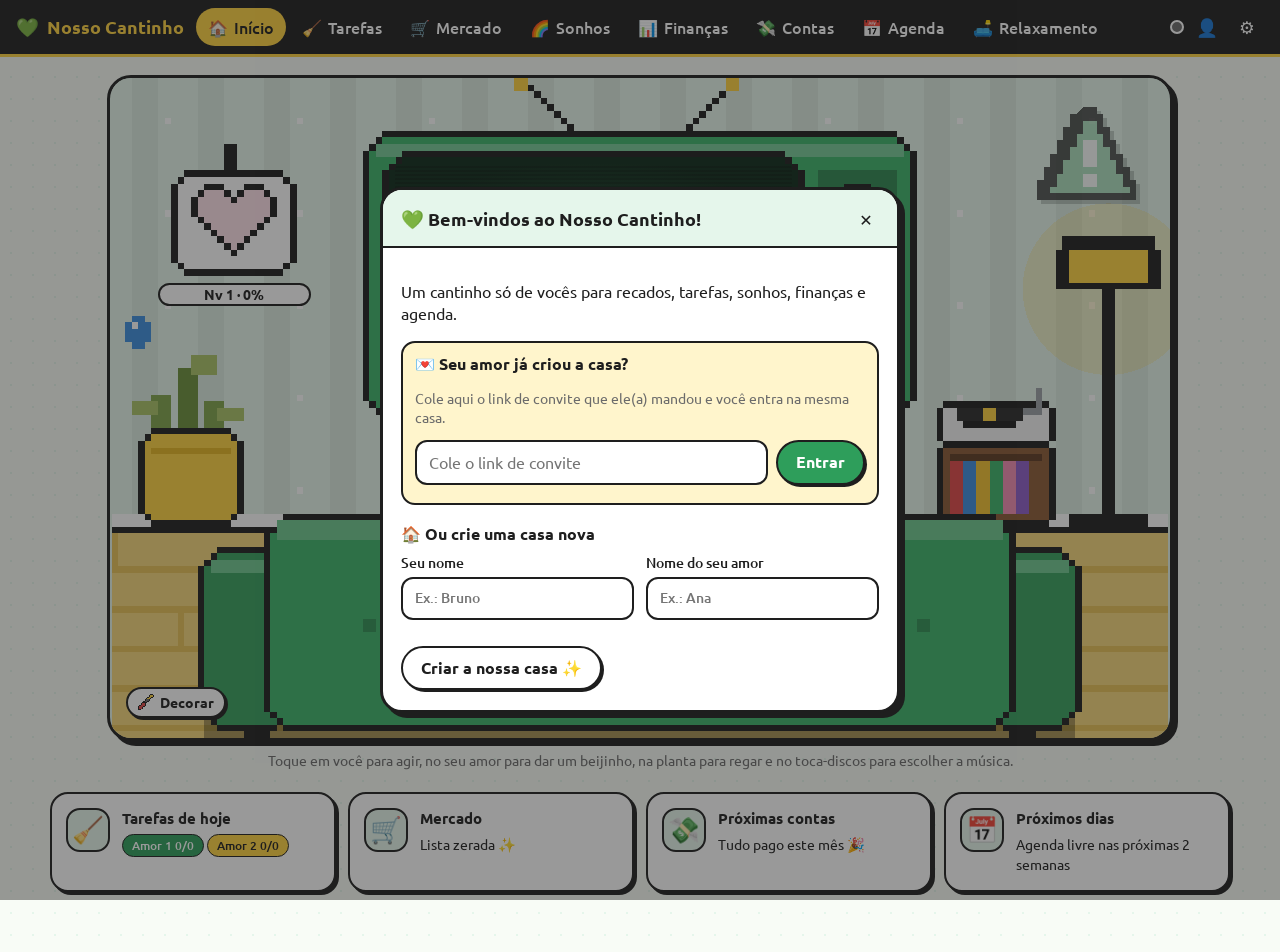
<file: casal/index.html>
<!DOCTYPE html>
<html lang="pt-BR">
<head>
<meta charset="UTF-8">
<meta name="viewport" content="width=device-width, initial-scale=1, viewport-fit=cover">
<meta name="theme-color" content="#1E1E1E">
<title>Nosso Cantinho</title>
<link rel="icon" href="data:image/svg+xml,<svg xmlns='http://www.w3.org/2000/svg' viewBox='0 0 100 100'><text y='.9em' font-size='90'>💚</text></svg>">
<link rel="preconnect" href="https://fonts.googleapis.com">
<link rel="preconnect" href="https://fonts.gstatic.com" crossorigin>
<link href="https://fonts.googleapis.com/css2?family=Ubuntu:wght@400;500;700&display=swap" rel="stylesheet">
<link rel="stylesheet" href="css/style.css">
<link rel="manifest" href="manifest.webmanifest">
<link rel="apple-touch-icon" href="icones/apple-touch-icon.png">
<meta name="apple-mobile-web-app-capable" content="yes">
<meta name="mobile-web-app-capable" content="yes">
<meta name="apple-mobile-web-app-title" content="Cantinho">
<meta name="apple-mobile-web-app-status-bar-style" content="black">
</head>
<body>
  <header class="topo">
    <a class="logo" href="#inicio">💚 <span>Nosso Cantinho</span></a>
    <nav id="menu" class="menu" aria-label="Seções"></nav>
    <div class="topo-acoes">
      <button id="statusSync" class="status-sync off" aria-label="Sincronização"></button>
      <button id="quemSou" class="btn-icone claro" aria-label="Quem está usando"></button>
      <button id="config" class="btn-icone claro" aria-label="Configurações">⚙️</button>
    </div>
  </header>
  <main id="view"></main>
  <div id="modais"></div>
  <div id="toasts" aria-live="polite"></div>

  <script src="js/util.js"></script>
  <script src="js/config.js"></script>
  <script src="js/pixel.js"></script>
  <script src="js/store.js"></script>
  <script src="js/amor.js"></script>
  <script src="js/musica.js"></script>
  <script src="js/casa.js"></script>
  <script src="js/contas.js"></script>
  <script src="js/cena.js"></script>
<script src="js/decorar.js"></script>
<script src="js/inicio.js"></script>
  <script src="js/tarefas.js"></script>
  <script src="js/mercado.js"></script>
  <script src="js/sonhos.js"></script>
  <script src="js/financas.js"></script>
  <script src="js/agenda.js"></script>
<script src="js/relax.js"></script>
  <script src="js/nativo.js"></script>
  <script src="js/app.js"></script>
  <script>
    // app instalável: registra o service worker (não roda dentro do claude.ai)
    if ('serviceWorker' in navigator && location.protocol !== 'file:') navigator.serviceWorker.register('sw.js').catch(() => {});
  </script>
</body>
</html>
</file>
<file: casal/css/style.css>
/* ========== Nosso Cantinho — verde, branco, preto e amarelo ========== */
:root {
  --verde: #2E9E5B;
  --verde-escuro: #1F7A43;
  --verde-claro: #E5F6EB;
  --verde-medio: #9BD9B0;
  --amarelo: #FFD23F;
  --amarelo-escuro: #E5B520;
  --amarelo-claro: #FFF5CC;
  --preto: #1E1E1E;
  --cinza: #6B6B6B;
  --cinza-claro: #EDEDED;
  --branco: #FFFFFF;
  --fundo: #F8FCF6;
  --vermelho: #FF3B3B;
  --vermelho-claro: #FFE3E3;
  --borda: 2.5px solid var(--preto);
  --sombra: 3px 3px 0 var(--preto);
  --sombra-mini: 2px 2px 0 var(--preto);
  --raio: 18px;
  --raio-mini: 12px;
  color-scheme: light;
}
* { box-sizing: border-box; }
html { -webkit-text-size-adjust: 100%; }
body {
  margin: 0; font-family: 'Ubuntu', system-ui, sans-serif; color: var(--preto); background: var(--fundo);
  background-image: radial-gradient(var(--verde-claro) 1.5px, transparent 1.5px); background-size: 22px 22px;
  min-height: 100vh; line-height: 1.4;
}
h1, h2, h3, h4 { margin: 0; font-weight: 700; }
button, input, select, textarea { font: inherit; color: inherit; }
a { color: inherit; }
[hidden] { display: none !important; }

/* ---------- Barra superior ---------- */
.topo {
  position: sticky; top: env(safe-area-inset-top, 0px); z-index: 50; background: var(--preto); color: var(--branco);
  display: flex; align-items: center; gap: 12px; padding-block: 8px;
  padding-left: max(16px, env(safe-area-inset-left, 0px)); padding-right: max(16px, env(safe-area-inset-right, 0px));
  border-bottom: 3px solid var(--amarelo);
}
.logo { font-weight: 700; font-size: 1.15rem; text-decoration: none; color: var(--amarelo); white-space: nowrap; }
.menu { display: flex; gap: 4px; flex: 1; overflow-x: auto; scrollbar-width: none; }
.menu::-webkit-scrollbar { display: none; }
.menu a {
  position: relative; display: flex; align-items: center; gap: 6px; padding: 8px 12px; border-radius: 999px;
  text-decoration: none; color: var(--branco); white-space: nowrap; font-weight: 500; transition: background .15s;
}
.menu a:hover { background: rgba(255,255,255,.12); }
.menu a.ativo { background: var(--amarelo); color: var(--preto); }
.ponto-alerta { width: 8px; height: 8px; border-radius: 50%; background: var(--vermelho); position: absolute; top: 5px; right: 6px; animation: pisca 1s steps(2) infinite; }
.topo-acoes { display: flex; gap: 6px; align-items: center; }
.status-sync { width: 14px; height: 14px; border-radius: 50%; border: 2px solid var(--branco); background: var(--cinza); cursor: pointer; padding: 0; }
.status-sync.on { background: var(--verde); }
.status-sync.conectando { background: var(--amarelo); animation: pisca 1s infinite; }
.status-sync.erro { background: var(--vermelho); }

@media (max-width: 860px) {
  .topo { flex-wrap: wrap; padding-top: 8px; padding-bottom: 0; }
  .logo { flex: 1; }
  .menu { order: 3; flex-basis: 100%; padding: 6px 0 8px; }
  .menu a { flex-direction: column; gap: 0; font-size: .72rem; padding: 6px 10px; border-radius: 14px; }
  .menu .ic { font-size: 1.2rem; }
}

/* ---------- Botões e campos ---------- */
.btn {
  display: inline-flex; align-items: center; justify-content: center; gap: 6px; cursor: pointer; text-decoration: none;
  background: var(--branco); border: var(--borda); border-radius: 999px; padding: 9px 18px; font-weight: 700;
  box-shadow: var(--sombra-mini); transition: transform .08s, box-shadow .08s; white-space: nowrap;
}
.btn:hover { transform: translate(-1px, -1px); box-shadow: 3px 3px 0 var(--preto); }
.btn:active { transform: translate(2px, 2px); box-shadow: 0 0 0 var(--preto); }
.btn.primario { background: var(--verde); color: var(--branco); }
.btn.perigo { background: var(--vermelho-claro); }
.btn.mini { padding: 5px 12px; font-size: .85rem; }
.btn.a { background: var(--verde); color: #fff; }
.btn.b { background: var(--amarelo); }
.btn-icone {
  display: inline-grid; place-items: center; width: 34px; height: 34px; border: none; background: transparent; cursor: pointer;
  border-radius: 50%; font-size: 1rem; text-decoration: none; flex-shrink: 0;
}
.btn-icone:hover { background: var(--verde-claro); }
.btn-icone.claro { color: var(--branco); font-size: 1.1rem; }
.btn-icone.claro:hover { background: rgba(255,255,255,.15); }
input:not([type=checkbox]):not([type=radio]):not([type=file]), select, textarea {
  width: 100%; border: var(--borda); border-radius: var(--raio-mini); padding: 9px 12px; background: var(--branco); outline: none;
  transition: box-shadow .12s;
}
input:focus, select:focus, textarea:focus { box-shadow: 0 0 0 3px var(--amarelo); }
textarea { resize: vertical; }
input[type=checkbox], input[type=radio] { accent-color: var(--verde); width: 18px; height: 18px; cursor: pointer; }

.segmentado { display: inline-flex; border: var(--borda); border-radius: 999px; overflow: hidden; background: var(--branco); box-shadow: var(--sombra-mini); }
.segmentado button { border: none; background: transparent; padding: 7px 14px; cursor: pointer; font-weight: 500; }
.segmentado button + button { border-left: var(--borda); }
.segmentado button.ativo { background: var(--preto); color: var(--branco); font-weight: 700; }
.segmentado button.ativo.a { background: var(--verde); }
.segmentado button.ativo.b { background: var(--amarelo); color: var(--preto); }
.segmentado.grande { display: flex; width: 100%; max-width: 520px; margin: 4px 0 14px; }
.segmentado.grande button { flex: 1; padding: 10px; }

.tag { display: inline-block; font-size: .78rem; padding: 2px 9px; border-radius: 999px; border: 1.5px solid var(--preto); background: var(--branco); font-weight: 500; white-space: nowrap; }
.tag.a { background: var(--verde); color: #fff; }
.tag.b { background: var(--amarelo); }
.tag.ab { background: var(--preto); color: #fff; }
.tag.ok { background: var(--verde-claro); }
.tag.aviso { background: var(--amarelo-claro); }
.tag.perigo { background: var(--vermelho-claro); color: #A01010; }
.tag.neutro { background: var(--cinza-claro); }
.avatar { display: inline-grid; place-items: center; width: 30px; height: 30px; border-radius: 50%; border: 2px solid var(--preto); font-weight: 700; font-size: .9rem; flex-shrink: 0; }
.avatar.a { background: var(--verde); color: #fff; }
.avatar.b { background: var(--amarelo); color: var(--preto); }
.topo .avatar { border-color: var(--branco); }
.ponto { display: inline-block; width: 10px; height: 10px; border-radius: 50%; border: 1.5px solid var(--preto); flex-shrink: 0; }
.ponto.a { background: var(--verde); } .ponto.b { background: var(--amarelo); } .ponto.ab { background: var(--preto); }

.barra { height: 14px; background: var(--branco); border: var(--borda); border-radius: 999px; overflow: hidden; }
.barra i { display: block; height: 100%; background: repeating-linear-gradient(45deg, var(--verde), var(--verde) 8px, #39B06A 8px, #39B06A 16px); transition: width .4s; border-right: 2px solid var(--preto); }
.barra i[style="width:0%"] { border: none; }
.progresso-linha { display: flex; align-items: center; gap: 10px; margin: 12px 0; font-weight: 500; font-size: .9rem; }
.progresso-linha .barra { flex: 1; }
.progresso-linha.grande .barra { height: 20px; }

/* ---------- Layout de páginas ---------- */
main { padding-block: 18px 60px; padding-left: max(16px, env(safe-area-inset-left, 0px)); padding-right: max(16px, env(safe-area-inset-right, 0px)); max-width: 1212px; margin: 0 auto; }
body::before { content: ""; position: fixed; inset: 0 0 auto; height: env(safe-area-inset-top, 0px); z-index: 60; background: var(--preto); }
.pagina-topo { display: flex; align-items: flex-start; justify-content: space-between; gap: 12px; margin-bottom: 14px; flex-wrap: wrap; }
.pagina-topo h1 { font-size: 1.7rem; }
.sub-titulo { margin: 4px 0 0; color: var(--cinza); }
.pagina.estreita { max-width: 720px; margin: 0 auto; }
.sub { font-size: 1rem; margin: 18px 0 8px; }
.vazio { color: var(--cinza); font-style: italic; }
.vazio-grande { text-align: center; padding: 40px 16px; border: 2.5px dashed var(--preto); border-radius: var(--raio); background: var(--branco); color: var(--cinza); }
.vazio-grande span { font-size: 3rem; display: block; }
.dica { font-size: .85rem; color: var(--cinza); }
.centro { text-align: center; }
.botoes { display: flex; gap: 8px; flex-wrap: wrap; margin-top: 14px; }
.botoes.direita { justify-content: flex-end; }
.nav-mes { display: flex; align-items: center; gap: 6px; margin-bottom: 14px; flex-wrap: wrap; }
.nav-mes h2 { font-size: 1.25rem; min-width: 160px; text-align: center; }
.nav-mes h2 small { display: block; font-size: .8rem; color: var(--cinza); font-weight: 400; }
.linha-form { display: flex; gap: 8px; margin: 8px 0; }
.linha-form input { flex: 1; }
.icone-input { width: 52px !important; flex: 0 0 52px !important; text-align: center; }
.form-grade { display: grid; grid-template-columns: 1fr 1fr; gap: 12px; }
.form-grade label { display: flex; flex-direction: column; gap: 4px; font-weight: 500; font-size: .9rem; }
.form-grade .larga { grid-column: 1 / -1; }
.form-grade .check-linha { flex-direction: row; align-items: center; gap: 8px; margin-top: 22px; }
@media (max-width: 520px) { .form-grade { grid-template-columns: 1fr; } .form-grade .check-linha { margin-top: 0; } }

.tiles { display: grid; grid-template-columns: repeat(auto-fit, minmax(150px, 1fr)); gap: 10px; margin-bottom: 16px; }
.tile { background: var(--branco); border: var(--borda); border-radius: var(--raio); padding: 12px 14px; box-shadow: var(--sombra); }
.tile small { display: block; color: var(--cinza); font-weight: 500; }
.tile b { font-size: 1.3rem; }
.tile.ok { background: var(--verde-claro); }
.tile.aviso { background: var(--amarelo-claro); }
.tile.perigo { background: var(--vermelho-claro); }
.tile.a { background: var(--verde); color: #fff; } .tile.a small { color: #E8FFF0; }
.tile.b { background: var(--amarelo); } .tile.b small { color: #5A4A00; }

/* ---------- Modal, toast, popover ---------- */
.modal-fundo { position: fixed; inset: 0; background: rgba(30,30,30,.45); z-index: 100; display: grid; place-items: center; padding: 16px; animation: aparece .15s; }
.modal { background: var(--branco); border: 3px solid var(--preto); border-radius: 22px; box-shadow: 5px 5px 0 var(--preto); width: 100%; max-width: 520px; max-height: calc(100vh - 32px); display: flex; flex-direction: column; animation: pula .22s; }
.modal.largo { max-width: 920px; }
.modal-topo { display: flex; align-items: center; justify-content: space-between; padding: 12px 14px 10px 18px; border-bottom: var(--borda); background: var(--verde-claro); border-radius: 19px 19px 0 0; }
.modal-topo h2 { font-size: 1.15rem; }
.modal-corpo { padding: 16px 18px 20px; overflow-y: auto; }
#toasts { position: fixed; bottom: calc(16px + env(safe-area-inset-bottom, 0px)); left: 50%; transform: translateX(-50%); z-index: 200; display: flex; flex-direction: column; gap: 8px; align-items: center; width: calc(100% - 32px); max-width: 420px; pointer-events: none; }
.toast { background: var(--preto); color: var(--branco); padding: 10px 16px; border-radius: 14px; border: 2px solid var(--amarelo); animation: pula .25s; transition: opacity .4s, transform .4s; text-align: center; }
.toast.festa { background: var(--amarelo); color: var(--preto); border-color: var(--preto); box-shadow: var(--sombra); font-size: 1.05rem; }
.toast.erro { background: var(--vermelho); border-color: var(--preto); }
.toast.sai { opacity: 0; transform: translateY(10px); }
.popover { position: fixed; z-index: 150; background: var(--branco); border: var(--borda); border-radius: 14px; box-shadow: var(--sombra); padding: 10px; display: flex; flex-direction: column; gap: 6px; width: 180px; animation: pula .15s; }
.popover small { font-weight: 700; }
.coracao-voa { position: fixed; z-index: 300; pointer-events: none; font-size: 1.2rem; animation: voa 1s ease-out forwards; }
@keyframes voa { to { transform: translate(var(--dx), var(--dy)) scale(1.3); opacity: 0; } }
@keyframes aparece { from { opacity: 0; } }
@keyframes pula { from { transform: scale(.92); opacity: 0; } }
@keyframes pisca { 50% { opacity: .25; } }

.lista-check { list-style: none; padding: 0; margin: 0; display: flex; flex-direction: column; gap: 6px; }
.lista-check li { display: flex; align-items: center; gap: 8px; background: var(--branco); border: 2px solid var(--preto); border-radius: 12px; padding: 6px 6px 6px 12px; transition: opacity .35s, transform .35s; }
.lista-check li label { flex: 1; display: flex; align-items: center; gap: 10px; cursor: pointer; }
.lista-check li.saindo { opacity: 0; transform: translateX(40px); }
.lista-check.feitas li { background: var(--verde-claro); }
.lista-check.feitas span, .lista-check input:checked + span { text-decoration: line-through; color: var(--cinza); }
.check-grande { display: inline-flex; align-items: center; gap: 6px; cursor: pointer; font-weight: 500; }
.check-grande input { position: absolute; opacity: 0; width: 1px; height: 1px; }
.check-grande span::before { content: ''; display: inline-grid; place-items: center; width: 24px; height: 24px; border: var(--borda); border-radius: 8px; background: var(--branco); vertical-align: middle; font-size: .9rem; transition: background .15s; }
.check-grande.sozinho span::before { margin: 0; }
.check-grande input:checked + span::before { content: '✔'; background: var(--verde); color: #fff; }
.check-grande input:focus-visible + span::before { box-shadow: 0 0 0 3px var(--amarelo); }
.check-grande span { display: inline-flex; align-items: center; gap: 6px; }

/* ========== INÍCIO ========== */
.cena {
  position: relative; container-type: inline-size; width: 100%; aspect-ratio: 16 / 10; max-height: 74vh; margin: 0 auto;
  border: 3px solid var(--preto); border-radius: 24px; overflow: hidden; box-shadow: 5px 5px 0 var(--preto); background: #E5F6EB;
}
@supports (max-height: 74vh) { .cena { max-width: calc(74vh * 1.6); } }
.cena-svg { position: absolute; inset: 0; width: 100%; height: 100%; display: block; image-rendering: pixelated; }
.cena .brilho { animation: brilho 3s ease-in-out infinite; }
@keyframes brilho { 50% { opacity: .38; } }
.coracao-bob { animation: bob 1.6s steps(2) infinite; }
@keyframes bob { 50% { transform: translateY(-2px); } }
.pessoa-a { animation: respira 3.2s steps(2) infinite; }
.pessoa-b { animation: respira 3.2s steps(2) infinite .8s; }
@keyframes respira { 50% { transform: translateY(.6px); } }

.tv-tela {
  position: absolute; left: 28.75%; top: 12%; width: 42.5%; height: 36%; border: none; cursor: pointer; padding: 3% 4%;
  background: radial-gradient(ellipse at center, #1A4A2E 0%, #0E2A1A 75%); color: #C8FFD8; border-radius: 6px;
  display: flex; flex-direction: column; align-items: center; justify-content: center; gap: 4%; text-align: center; overflow: hidden;
  font-family: 'Ubuntu', monospace; text-shadow: 0 0 6px rgba(120,255,170,.6);
}
.tv-tela::before { content: ''; position: absolute; inset: 0; background: repeating-linear-gradient(0deg, rgba(0,0,0,.18) 0 2px, transparent 2px 4px); pointer-events: none; }
.tv-tela::after { content: '✏️ toque para escrever'; position: absolute; bottom: 4%; right: 4%; font-size: 1.3cqw; opacity: 0; transition: opacity .2s; color: var(--amarelo); }
.tv-tela:hover::after { opacity: .9; }
.tv-msg { font-size: clamp(11px, 2.5cqw, 26px); font-weight: 700; line-height: 1.25; transition: opacity .3s; display: -webkit-box; -webkit-line-clamp: 4; -webkit-box-orient: vertical; overflow: hidden; }
.tv-autor { font-size: clamp(9px, 1.4cqw, 15px); color: var(--amarelo); text-shadow: none; }
.tv-tela.chiado .tv-msg, .tv-tela.chiado .tv-autor { opacity: 0; }
.tv-tela.chiado { background: repeating-radial-gradient(circle at 30% 40%, #3a5 0 1px, #0E2A1A 1px 3px); animation: chiado .1s steps(2) infinite; }
@keyframes chiado { 50% { background-position: 3px 2px; filter: brightness(1.4); } }

.ofensiva {
  position: absolute; left: 50%; top: 73%; transform: translateX(-50%); width: 19%; padding: .6cqw 0;
  background: var(--branco); border: 3px solid var(--preto); border-radius: 1.5cqw; box-shadow: 0.5cqw 0.5cqw 0 var(--preto);
  display: flex; flex-direction: column; align-items: center; cursor: pointer; line-height: 1;
}
.ofensiva .fogo { font-size: clamp(16px, 3.4cqw, 40px); animation: chama 1.2s ease-in-out infinite; }
.ofensiva b { font-size: clamp(16px, 3.6cqw, 42px); color: #FF8A00; -webkit-text-stroke: 1px var(--preto); }
.ofensiva small { font-size: clamp(9px, 1.4cqw, 16px); font-weight: 700; text-transform: uppercase; letter-spacing: .05em; }
.ofensiva.apagada .fogo { filter: grayscale(1); opacity: .6; animation: none; }
.ofensiva.apagada b { color: var(--cinza); }
@keyframes chama { 50% { transform: scale(1.12) rotate(-4deg); } }

.alerta { position: absolute; right: 2.5%; top: 4%; width: 10%; aspect-ratio: 1; border: none; background: none; cursor: pointer; padding: 0; }
.alerta svg { width: 100%; height: 100%; image-rendering: pixelated; filter: drop-shadow(.4cqw .4cqw 0 rgba(0,0,0,.25)); }
.alerta.piscando svg { animation: alerta 0.9s steps(2) infinite; }
@keyframes alerta { 50% { transform: scale(1.1); filter: drop-shadow(0 0 1.5cqw #FF3B3B); } }
.alerta .badge { position: absolute; top: -4%; right: -6%; min-width: 2.6cqw; height: 2.6cqw; min-height: 18px; min-width: 18px; padding: 0 4px; border-radius: 999px; background: var(--preto); color: var(--branco); font-size: clamp(10px, 1.5cqw, 16px); font-weight: 700; display: grid; place-items: center; border: 2px solid var(--branco); }
.alerta.calmo { opacity: .75; }

.nomes-sofa { position: absolute; top: 90%; left: 0; right: 0; display: flex; justify-content: center; gap: 22%; pointer-events: none; }
.nomes-sofa .tag { font-size: clamp(9px, 1.4cqw, 15px); }

.cards-resumo { display: grid; grid-template-columns: repeat(auto-fit, minmax(220px, 1fr)); gap: 12px; margin-top: 22px; }
.card-resumo { display: flex; gap: 12px; align-items: flex-start; background: var(--branco); border: var(--borda); border-radius: var(--raio); padding: 14px; text-decoration: none; box-shadow: var(--sombra); transition: transform .1s; }
.card-resumo:hover { transform: translate(-2px, -2px); box-shadow: 5px 5px 0 var(--preto); }
.card-resumo h4 { font-size: .95rem; margin-bottom: 4px; }
.card-resumo p { margin: 2px 0; font-size: .9rem; }
.card-resumo.destaque { background: var(--amarelo); }
.cr-icone { font-size: 1.6rem; width: 44px; height: 44px; display: grid; place-items: center; background: var(--verde-claro); border: 2px solid var(--preto); border-radius: 14px; flex-shrink: 0; }
.linha-mini { white-space: nowrap; overflow: hidden; text-overflow: ellipsis; max-width: 100%; }
.card-resumo > div { min-width: 0; }

/* Recadinhos */
.form-msg { display: flex; flex-direction: column; gap: 10px; }
.msg { display: flex; align-items: center; gap: 8px; border: 2px solid var(--preto); border-radius: 14px; padding: 8px 8px 8px 12px; margin-bottom: 6px; }
.msg > div { flex: 1; }
.msg p { margin: 0; }
.msg small { color: var(--cinza); }
.msg.a { background: var(--verde-claro); } .msg.b { background: var(--amarelo-claro); }

/* Ofensiva */
.ofensiva-grande { text-align: center; }
.ofensiva-grande span { font-size: 4rem; display: block; animation: chama 1.2s infinite; }
.ofensiva-grande b { font-size: 3rem; color: #FF8A00; -webkit-text-stroke: 1.5px var(--preto); }
.ofensiva-grande p { margin: 0; font-weight: 700; }
.ofensiva-grande.apagada span { filter: grayscale(1); animation: none; }
.cal-ofensiva { display: grid; grid-template-columns: repeat(7, 1fr); gap: 6px; margin: 16px 0; }
.cal-ofensiva span { aspect-ratio: 1; display: grid; place-items: center; border-radius: 50%; font-size: .85rem; border: 2px solid var(--cinza-claro); }
.cal-ofensiva .cab { border: none; font-weight: 700; aspect-ratio: auto; }
.cal-ofensiva .on { background: #FFB020; border-color: var(--preto); font-weight: 700; }
.cal-ofensiva .hoje { outline: 3px solid var(--verde); outline-offset: 1px; }
.cal-ofensiva .futuro { opacity: .35; }
.stats-linha { display: flex; gap: 10px; }
.stats-linha div { flex: 1; text-align: center; border: var(--borda); border-radius: 14px; padding: 10px; background: var(--verde-claro); }
.stats-linha b { font-size: 1.5rem; display: block; }

/* ========== TAREFAS ========== */
.duo { display: grid; grid-template-columns: 1fr 1fr; gap: 14px; }
@media (max-width: 640px) { .duo { gap: 8px; } .coluna-tarefas { padding: 10px 8px; } .coluna-topo .avatar { display: none; } .nome-pessoa { font-size: 1rem; } }
.coluna-tarefas { background: var(--branco); border: 3px solid var(--preto); border-radius: var(--raio); padding: 12px; min-height: 230px; box-shadow: var(--sombra); transition: transform .12s, background .12s; }
.coluna-tarefas.a { border-top: 10px solid var(--verde); }
.coluna-tarefas.b { border-top: 10px solid var(--amarelo); }
.coluna-tarefas.sobre { background: var(--verde-claro); transform: scale(1.02); }
.coluna-topo { display: flex; align-items: center; gap: 8px; margin-bottom: 8px; }
.nome-pessoa { flex: 1; border: 2px dashed transparent !important; font-weight: 700; font-size: 1.15rem; padding: 4px 6px !important; background: transparent !important; min-width: 0; }
.nome-pessoa:hover, .nome-pessoa:focus { border-color: var(--preto) !important; }
.contador { font-weight: 700; background: var(--preto); color: #fff; border-radius: 999px; padding: 2px 10px; font-size: .85rem; }
.tarefas-pessoa { list-style: none; margin: 10px 0 0; padding: 0; display: flex; flex-direction: column; gap: 6px; }
.tarefa { display: flex; align-items: center; gap: 4px; border: 2px solid var(--preto); border-radius: 12px; padding: 6px 4px 6px 10px; background: var(--fundo); touch-action: none; cursor: grab; user-select: none; }
.tarefa label { flex: 1; display: flex; gap: 8px; align-items: center; cursor: pointer; }
.tarefa.feita { background: var(--verde-claro); }
.tarefa.feita span { text-decoration: line-through; color: var(--cinza); }
.solte-aqui { border: 2.5px dashed var(--cinza); border-radius: 12px; padding: 18px 8px; text-align: center; color: var(--cinza); margin-top: 10px; }
.parabens { text-align: center; font-weight: 700; color: var(--verde-escuro); }
.banco { margin-top: 18px; background: var(--amarelo-claro); border: 3px solid var(--preto); border-radius: var(--raio); padding: 14px; box-shadow: var(--sombra); transition: background .12s; }
.banco.sobre { background: var(--vermelho-claro); }
.banco-topo { display: flex; justify-content: space-between; align-items: center; margin-bottom: 10px; }
.chips { display: flex; flex-wrap: wrap; gap: 8px; margin-bottom: 8px; }
.chip-tarefa { display: inline-flex; align-items: center; gap: 4px; background: var(--branco); border: 2px solid var(--preto); border-radius: 999px; padding: 7px 14px; cursor: grab; touch-action: none; user-select: none; font-weight: 500; box-shadow: var(--sombra-mini); transition: transform .1s; }
.chip-tarefa:hover { transform: translateY(-2px) rotate(-1deg); }
.chip-tarefa.usada { background: var(--verde-claro); }
.chip-tarefa .btn-icone { width: 22px; height: 22px; font-size: .75rem; }
.chip-tarefa .ponto { width: 9px; height: 9px; }
.fantasma { position: fixed; z-index: 400; pointer-events: none; opacity: .9; transform: rotate(-4deg) scale(1.05); box-shadow: 6px 6px 0 rgba(0,0,0,.3) !important; }
.arrastando { opacity: .35; }
body.modo-arraste { cursor: grabbing; user-select: none; }

/* ========== MERCADO ========== */
.form-mercado { display: grid; grid-template-columns: 1fr 80px 80px auto; gap: 8px; }
@media (max-width: 520px) { .form-mercado { grid-template-columns: 1fr 64px 70px auto; } }
.tabela { width: 100%; border-collapse: separate; border-spacing: 0; background: var(--branco); border: var(--borda); border-radius: var(--raio-mini); overflow: hidden; }
.tabela th { background: var(--preto); color: var(--branco); text-align: left; padding: 8px 10px; font-size: .85rem; font-weight: 500; white-space: nowrap; }
.tabela td { padding: 6px 10px; border-top: 1.5px solid var(--cinza-claro); vertical-align: middle; }
.tabela.mercado td:first-child, .tabela.mercado th:first-child { width: 48px; text-align: center; }
.tabela tr.comprado { background: var(--verde-claro); }
.tabela tr.comprado .nome-item { text-decoration: line-through; color: var(--cinza); }
.nome-item { font-weight: 500; }
.qtd { display: inline-flex; align-items: center; gap: 2px; white-space: nowrap; }
.qtd .btn-icone { width: 28px; height: 28px; border: 2px solid var(--preto); background: var(--branco); }
.qtd span { min-width: 54px; text-align: center; font-weight: 500; }

/* ========== SONHOS ========== */
.pastas { display: grid; grid-template-columns: repeat(auto-fill, minmax(220px, 1fr)); gap: 22px 16px; padding-top: 14px; }
.pasta { position: relative; border: none; background: none; padding: 0; cursor: pointer; text-align: left; transition: transform .15s; --cor: var(--verde); --cor-texto: #fff; }
.pasta:hover { transform: translateY(-4px) rotate(-1deg); }
.pasta.amarelo { --cor: var(--amarelo); --cor-texto: var(--preto); }
.pasta.preto { --cor: var(--preto); --cor-texto: #fff; }
.pasta.branco { --cor: var(--branco); --cor-texto: var(--preto); }
.pasta .aba { position: absolute; top: -14px; left: 0; width: 42%; height: 22px; background: var(--cor); border: 3px solid var(--preto); border-bottom: none; border-radius: 12px 12px 0 0; }
.pasta-corpo { position: relative; display: flex; flex-direction: column; gap: 8px; background: var(--cor); color: var(--cor-texto); border: 3px solid var(--preto); border-radius: 0 16px 16px 16px; padding: 12px; box-shadow: var(--sombra); min-height: 220px; }
.pasta-corpo img { width: 100%; height: 120px; object-fit: cover; border-radius: 10px; border: 2px solid var(--preto); background: var(--cinza-claro); }
.pasta-emoji { height: 120px; display: grid; place-items: center; font-size: 3.4rem; background: rgba(255,255,255,.25); border: 2px dashed currentColor; border-radius: 10px; }
.pasta-titulo { font-weight: 700; font-size: 1.05rem; }
.pasta small { font-size: .8rem; opacity: .9; }
.pasta.nova .pasta-corpo { background: transparent; color: var(--preto); border-style: dashed; box-shadow: none; justify-content: center; }
.pasta.nova .aba { background: transparent; border-style: dashed; }
.pasta.realizado .pasta-corpo::after { content: '🏆'; position: absolute; top: -18px; right: -10px; font-size: 2rem; transform: rotate(12deg); }
.sonho-cab { display: flex; gap: 8px; align-items: center; flex-wrap: wrap; }
.icone-input.grande { width: 60px !important; font-size: 1.6rem; padding: 4px !important; }
.titulo-input { flex: 1; font-size: 1.3rem !important; font-weight: 700; min-width: 180px; }
.cores { display: flex; gap: 6px; }
.cor { width: 28px; height: 28px; border-radius: 50%; border: 2.5px solid var(--preto); cursor: pointer; padding: 0; }
.cor.verde { background: var(--verde); } .cor.amarelo { background: var(--amarelo); } .cor.preto { background: var(--preto); } .cor.branco { background: var(--branco); }
.cor.ativo { outline: 3px solid var(--amarelo); outline-offset: 2px; }
.cor.amarelo.ativo { outline-color: var(--verde); }
.sonho-grade { display: grid; grid-template-columns: 1fr 1fr; gap: 20px; }
@media (max-width: 700px) { .sonho-grade { grid-template-columns: 1fr; } }
.upload { display: block; border: 2.5px dashed var(--preto); border-radius: 14px; padding: 16px; text-align: center; cursor: pointer; background: var(--amarelo-claro); font-weight: 700; }
.upload:hover { background: var(--amarelo); }
.upload input { display: none; }
.galeria { display: grid; grid-template-columns: repeat(auto-fill, minmax(100px, 1fr)); gap: 8px; margin-top: 10px; }
.foto { position: relative; }
.foto img { width: 100%; aspect-ratio: 1; object-fit: cover; border-radius: 10px; border: 2px solid var(--preto); cursor: zoom-in; display: block; background: var(--cinza-claro); }
.foto .btn-icone { position: absolute; top: 4px; right: 4px; width: 26px; height: 26px; background: var(--branco); border: 2px solid var(--preto); font-size: .75rem; }
.foto-grande { width: 100%; max-height: 75vh; object-fit: contain; border-radius: 12px; }

/* ========== FINANÇAS ========== */
.abas-mes { display: flex; align-items: center; gap: 6px; margin-bottom: 12px; flex-wrap: wrap; }
.abas-mes > b { font-size: 1.2rem; }
.meses { display: flex; gap: 4px; overflow-x: auto; flex: 1; padding: 4px 2px; scrollbar-width: thin; }
.meses button { border: 2px solid var(--preto); background: var(--branco); border-radius: 10px 10px 4px 4px; padding: 6px 10px; cursor: pointer; font-weight: 700; font-size: .85rem; }
.meses button.hoje { border-bottom: 4px solid var(--verde); }
.meses button.ativo { background: var(--verde); color: var(--branco); box-shadow: var(--sombra-mini); }
.titulo-mes { font-size: 1.1rem; margin: 6px 0 12px; text-transform: uppercase; letter-spacing: .03em; }
.resumo-renda { margin-bottom: 16px; overflow-x: auto; }
.resumo-renda .tabela td, .resumo-renda .tabela th { white-space: nowrap; }
.neg { color: #C21818; }
.grade-fin { display: grid; grid-template-columns: repeat(auto-fit, minmax(420px, 1fr)); gap: 16px; }
@media (max-width: 480px) { .grade-fin { grid-template-columns: 1fr; } }
.card-fin { background: var(--branco); border: var(--borda); border-radius: var(--raio); padding: 14px; box-shadow: var(--sombra); min-width: 0; }
.card-fin.largo { grid-column: 1 / -1; }
.card-fin-topo { display: flex; justify-content: space-between; gap: 8px; margin-bottom: 10px; align-items: flex-start; }
.card-fin-topo small { color: var(--cinza); display: block; font-size: .8rem; }
.card-fin-topo .total { background: var(--amarelo); border: 2px solid var(--preto); border-radius: 999px; padding: 3px 12px; white-space: nowrap; }
.card-fin .tabela { border-width: 2px; margin-bottom: 10px; }
.rolagem { overflow-x: auto; }
.tabela.editavel td { padding: 4px; }
.tabela.editavel input:not([type=checkbox]), .tabela.editavel select { border-width: 1.5px; border-radius: 8px; padding: 6px 8px; min-width: 90px; font-size: .9rem; }
.tabela.editavel input.mini { min-width: 54px; width: 60px; }
.tabela.editavel input[type=date] { min-width: 130px; }
.linha-conta { background: var(--amarelo-claro); }
.linha-conta td { font-size: .9rem; }
.linha-total td { background: var(--verde-claro); }
.tabela.ano tr { cursor: pointer; }
.tabela.ano tr:hover td { background: var(--amarelo-claro); }
.tabela.ano tr.atual td { background: var(--verde-claro); font-weight: 700; }
.aviso-copiar { display: flex; align-items: center; gap: 10px; flex-wrap: wrap; background: var(--amarelo-claro); border: 2px dashed var(--preto); border-radius: 14px; padding: 10px 14px; margin-bottom: 16px; }
.aviso-copiar p { margin: 0; font-weight: 500; }

/* ========== CONTAS ========== */
.lista-contas { display: flex; flex-direction: column; gap: 10px; }
.conta { display: flex; align-items: center; gap: 12px; flex-wrap: wrap; background: var(--branco); border: var(--borda); border-radius: var(--raio); padding: 10px 12px; box-shadow: var(--sombra); }
.conta.perigo { border-color: #C21818; box-shadow: 3px 3px 0 #C21818; }
.conta.paga { background: var(--verde-claro); }
.conta.paga h4 { text-decoration: line-through; color: var(--cinza); }
.conta-dia { width: 52px; height: 52px; border: 2.5px solid var(--preto); border-radius: 14px; background: var(--amarelo); display: flex; flex-direction: column; align-items: center; justify-content: center; line-height: 1; flex-shrink: 0; }
.conta-dia small { font-size: .65rem; text-transform: uppercase; } .conta-dia b { font-size: 1.3rem; }
.conta-info { flex: 1; min-width: 180px; }
.conta-info p { margin: 4px 0 0; display: flex; gap: 4px; flex-wrap: wrap; }
.conta-valor { display: inline-flex; align-items: center; gap: 4px; font-weight: 700; }
.conta-valor input { width: 110px !important; padding: 6px 8px !important; }
.conta .acoes { display: flex; }

/* ========== AGENDA ========== */
.agenda-topo { display: flex; align-items: center; gap: 6px; flex-wrap: wrap; margin-bottom: 8px; }
.agenda-topo h2 { font-size: 1.25rem; flex: 1; min-width: 160px; }
.legenda { display: flex; gap: 14px; flex-wrap: wrap; font-size: .85rem; margin-bottom: 10px; }
.legenda span { display: inline-flex; align-items: center; gap: 5px; }
.grade-mes { display: grid; grid-template-columns: repeat(7, minmax(0, 1fr)); background: var(--branco); border: 3px solid var(--preto); border-radius: var(--raio); overflow: hidden; box-shadow: var(--sombra); }
.grade-mes .cab { background: var(--preto); color: var(--branco); text-align: center; padding: 6px 0; font-size: .8rem; font-weight: 700; }
.grade-mes .dia { min-height: 104px; border-right: 1.5px solid var(--cinza-claro); border-bottom: 1.5px solid var(--cinza-claro); padding: 4px; cursor: pointer; display: flex; flex-direction: column; gap: 2px; min-width: 0; transition: background .1s; }
.grade-mes .dia:hover { background: var(--amarelo-claro); }
.grade-mes .dia.fora { background: #FAFAFA; color: #AAA; }
.grade-mes .num { font-size: .8rem; font-weight: 700; width: 24px; height: 24px; display: grid; place-items: center; border-radius: 50%; align-self: center; }
.grade-mes .dia.hoje .num { background: var(--verde); color: var(--branco); }
.pill { display: block; width: 100%; text-align: left; border: 1.5px solid var(--preto); border-radius: 6px; padding: 1px 5px; font-size: .72rem; white-space: nowrap; overflow: hidden; text-overflow: ellipsis; cursor: pointer; background: var(--branco); }
.pill.a { background: var(--verde); color: var(--branco); }
.pill.b { background: var(--amarelo); }
.pill.ab { background: var(--preto); color: var(--branco); }
.pill.riscado { text-decoration: line-through; opacity: .6; }
.mais { border: none; background: none; font-size: .72rem; font-weight: 700; cursor: pointer; text-align: left; padding: 0 4px; }
@media (max-width: 640px) {
  .grade-mes .dia { min-height: 70px; padding: 2px; }
  .pill { font-size: 0; padding: 0; height: 7px; border-width: 1px; border-radius: 4px; }
  .pill b { display: none; }
  .mais { font-size: .62rem; }
}
.semana { background: var(--branco); border: 3px solid var(--preto); border-radius: var(--raio); overflow: hidden; box-shadow: var(--sombra); }
.sem-cab, .sem-diatodo { display: grid; grid-template-columns: 48px repeat(7, minmax(0, 1fr)); }
.sem-cab div { text-align: center; padding: 6px 0; cursor: pointer; }
.sem-cab small { display: block; font-size: .72rem; color: var(--cinza); }
.sem-cab b { font-size: 1.2rem; display: inline-grid; place-items: center; width: 34px; height: 34px; border-radius: 50%; }
.sem-cab .hoje b { background: var(--verde); color: #fff; }
.sem-diatodo { border-top: 1.5px solid var(--cinza-claro); border-bottom: 2.5px solid var(--preto); }
.sem-diatodo > div { padding: 3px; min-height: 28px; display: flex; flex-direction: column; gap: 2px; border-left: 1.5px solid var(--cinza-claro); min-width: 0; }
.sem-diatodo > div:first-child { border: none; display: grid; place-items: center; }
.sem-diatodo small { font-size: .62rem; color: var(--cinza); }
.sem-corpo { display: grid; grid-template-columns: 48px repeat(7, minmax(0, 1fr)); height: 520px; overflow-y: auto; position: relative; }
.horas small { font-size: .65rem; color: var(--cinza); position: relative; top: -7px; padding-left: 4px; }
.sem-col { position: relative; border-left: 1.5px solid var(--cinza-claro); cursor: pointer; }
.sem-col.hoje { background: #FBFFF8; }
.sem-col > i { position: absolute; left: 0; right: 0; border-top: 1px solid var(--cinza-claro); }
.bloco { position: absolute; left: 2px; right: 2px; border: 1.5px solid var(--preto); border-radius: 8px; padding: 2px 4px; text-align: left; overflow: hidden; font-size: .72rem; cursor: pointer; display: flex; flex-direction: column; background: var(--branco); z-index: 1; }
.bloco.a { background: var(--verde); color: #fff; } .bloco.b { background: var(--amarelo); } .bloco.ab { background: var(--preto); color: #fff; }
.bloco b { white-space: nowrap; overflow: hidden; text-overflow: ellipsis; }
.agora { position: absolute; left: 0; right: 0; height: 2px; background: var(--vermelho); z-index: 2; }
.agora::before { content: ''; position: absolute; left: -5px; top: -4px; width: 10px; height: 10px; border-radius: 50%; background: var(--vermelho); }
.lista-agenda { display: flex; flex-direction: column; gap: 10px; }
.lista-dia { display: flex; gap: 12px; background: var(--branco); border: var(--borda); border-radius: var(--raio); padding: 10px; box-shadow: var(--sombra-mini); }
.ld-data { width: 64px; text-align: center; flex-shrink: 0; }
.ld-data b { font-size: 1.5rem; display: block; }
.ld-data small { font-size: .72rem; color: var(--cinza); }
.ld-data.hoje b { color: var(--verde); }
.ld-itens { flex: 1; display: flex; flex-direction: column; gap: 4px; min-width: 0; }
.ld-item { display: flex; align-items: center; gap: 10px; border: none; background: none; text-align: left; padding: 6px 8px; border-radius: 10px; cursor: pointer; width: 100%; }
.ld-item:hover { background: var(--verde-claro); }
.ld-item .hora { width: 92px; font-size: .82rem; color: var(--cinza); flex-shrink: 0; }
.ld-item > span:nth-child(3) { flex: 1; font-weight: 500; overflow: hidden; text-overflow: ellipsis; white-space: nowrap; }
.ld-item small { color: var(--cinza); }
.tipos, .dias-semana { display: flex; flex-wrap: wrap; gap: 6px; }
.opcao { cursor: pointer; flex-direction: row !important; }
.opcao input { position: absolute; opacity: 0; width: 1px; }
.opcao span { border: 2px solid var(--preto); border-radius: 999px; padding: 5px 12px; background: var(--branco); font-weight: 500; }
.opcao.mini span { padding: 4px 9px; font-size: .82rem; }
.opcao input:checked + span { background: var(--verde); color: #fff; box-shadow: var(--sombra-mini); }
.opcao input:focus-visible + span { box-shadow: 0 0 0 3px var(--amarelo); }

@media (prefers-reduced-motion: reduce) {
  *, *::before, *::after { animation-duration: .01ms !important; animation-iteration-count: 1 !important; transition: none !important; }
}

/* ========== v3: ícones pixelados, cena interativa, decoração, amor, toca-discos, relaxamento ========== */
.pix-icone { width: 20px; height: 20px; image-rendering: pixelated; display: block; flex-shrink: 0; }

.menu a.ativo .pix-icone { filter: drop-shadow(1px 1px 0 rgba(0,0,0,.25)); }
.logo { display: inline-flex; align-items: center; gap: 8px; }
.logo .pix-icone { width: 24px; height: 24px; }
#config .pix-icone { width: 22px; height: 22px; }
@media (max-width: 860px) { .menu .pix-icone { width: 24px; height: 24px; } }
.btn.largo { width: 100%; }

.ponto-clique { position: absolute; background: transparent; border: none; cursor: pointer; border-radius: 10px; padding: 0; }
.ponto-clique:hover, .ponto-clique:focus-visible { outline: 2px dashed rgba(30,30,30,.55); outline-offset: -2px; background: rgba(255,255,255,.12); }
.nivel-tag { position: absolute; left: 4.5%; top: 31%; width: 14.5%; text-align: center; font-size: clamp(8px, 1.3cqw, 14px); font-weight: 700; background: var(--branco); border: 2px solid var(--preto); border-radius: 999px; pointer-events: none; }
.cena-botoes { position: absolute; left: 1.5%; bottom: 3%; display: flex; flex-direction: column; gap: 6px; align-items: flex-start; }
.chip-cena { display: inline-flex; align-items: center; gap: 6px; background: var(--branco); border: 2px solid var(--preto); border-radius: 999px; padding: 4px 10px; font-weight: 700; font-size: clamp(10px, 1.4cqw, 14px); cursor: pointer; box-shadow: var(--sombra-mini); max-width: 30cqw; white-space: nowrap; overflow: hidden; text-overflow: ellipsis; }
.chip-cena .pix-icone { width: 16px; height: 16px; }
.pisca-suave { animation: pisca 1.4s ease-in-out infinite; }
.dica-cena { text-align: center; color: var(--cinza); font-size: .85rem; margin: 10px 0 0; }
.tv-tela.plana { border-radius: 2px; }

.ator { transition: transform .3s linear; }
.ator.andando .corpo { animation: passinho .26s steps(2) infinite; }
@keyframes passinho { 50% { transform: translateY(-1.5px); } }
.ator.pula .corpo { animation: pulinho .3s steps(2) 3; }
@keyframes pulinho { 50% { transform: translateY(-3px); } }
.gota-sede { animation: bob 1s steps(2) infinite; }
.gotas rect { animation: cai .5s steps(3) infinite; }
@keyframes cai { to { transform: translateY(4px); opacity: .2; } }
.disco.gira { animation: gira .5s steps(2) infinite; }
@keyframes gira { 50% { transform: translateX(.6px); } }
.notinhas text { fill: var(--preto); font-family: sans-serif; animation: sobe-nota 1.6s ease-in-out infinite; }
.notinhas text + text { animation-delay: .8s; }
@keyframes sobe-nota { 0% { transform: translateY(3px); opacity: 0; } 30% { opacity: 1; } 100% { transform: translateY(-5px); opacity: 0; } }
.beijo-sobe { animation: beijo .9s ease-out forwards; }
@keyframes beijo { from { transform: translateY(6px) scale(.6); transform-origin: 80px 44px; opacity: 0; } 30% { opacity: 1; } to { transform: translateY(-6px); opacity: 0; } }
.digitando { animation: passinho 1.2s steps(2) infinite; }
.digitando.dois { animation-delay: .6s; }
.jogo-pisca { animation: pisca 0.8s steps(2) infinite; }

.faixa-aviso { position: sticky; top: calc(env(safe-area-inset-top, 0px) + 58px); z-index: 40; display: flex; gap: 10px; align-items: center; justify-content: center; flex-wrap: wrap; background: var(--amarelo); border-bottom: var(--borda); padding-block: 8px; padding-left: max(16px, env(safe-area-inset-left, 0px)); padding-right: max(16px, env(safe-area-inset-right, 0px)); text-align: center; }
@media (max-width: 860px) { .faixa-aviso { position: static; } }
.caixa-alerta { background: var(--amarelo-claro); border: 2px solid var(--preto); border-radius: 12px; padding: 10px 12px; }
.passos { padding-left: 22px; display: flex; flex-direction: column; gap: 6px; }

/* Toca-discos */
.discos { list-style: none; padding: 0; margin: 10px 0; display: flex; flex-direction: column; gap: 8px; }
.discos li { display: flex; align-items: center; gap: 8px; border: 2px solid var(--preto); border-radius: 14px; padding: 8px; background: var(--branco); }
.discos li.atual { background: var(--verde-claro); }
.capa { width: 42px; height: 42px; border-radius: 50%; border: 2.5px solid var(--preto); display: grid; place-items: center; flex-shrink: 0; background-image: radial-gradient(circle, transparent 30%, rgba(0,0,0,.35) 31%, rgba(0,0,0,.35) 34%, transparent 35%); }
.capa i { width: 12px; height: 12px; border-radius: 50%; background: var(--branco); border: 2px solid var(--preto); }
.discos li.atual .capa { animation: rodar 3s linear infinite; }
@keyframes rodar { to { transform: rotate(360deg); } }
.disco-info { flex: 1; min-width: 0; display: flex; flex-direction: column; }
.disco-info small { color: var(--cinza); }
.btn-icone.votado { background: var(--amarelo); border: 2px solid var(--preto); }
.volume { display: flex; flex-direction: column; gap: 4px; font-weight: 500; font-size: .9rem; }
.volume input { accent-color: var(--verde); }

/* Nível de amor */
.amor-topo { display: flex; gap: 16px; align-items: center; }
.amor-topo > div { flex: 1; display: flex; flex-direction: column; gap: 4px; }
.amor-topo small { color: var(--cinza); }
.amor-coracao { width: 96px; height: 86px; image-rendering: pixelated; flex-shrink: 0; }
.barra.rosa i { background: repeating-linear-gradient(45deg, #FF5C85, #FF5C85 8px, #FF7FA0 8px, #FF7FA0 16px); }
.lista-amor { list-style: none; padding: 0; margin: 0; display: flex; flex-direction: column; gap: 4px; }
.lista-amor li { display: flex; justify-content: space-between; border-bottom: 1.5px dashed var(--cinza-claro); padding: 4px 0; }
.amor-semana { display: grid; grid-template-columns: repeat(7, 1fr); gap: 8px; align-items: end; }
.amor-semana div { display: flex; flex-direction: column; align-items: center; gap: 4px; }
.amor-semana .col { width: 100%; height: 70px; border: 2px solid var(--preto); border-radius: 8px; display: flex; align-items: flex-end; overflow: hidden; background: var(--branco); }
.amor-semana .col i { display: block; width: 100%; background: #FF5C85; }

/* Decorar */
.abas-deco { display: flex; flex-wrap: wrap; margin-bottom: 14px; }
.deco-boneco { display: grid; grid-template-columns: 140px 1fr; gap: 18px; align-items: start; }
@media (max-width: 560px) { .deco-boneco { grid-template-columns: 1fr; } .previa-boneco { justify-self: center; } }
.previa-boneco { width: 140px; height: 224px; background: var(--verde-claro); border: var(--borda); border-radius: 18px; image-rendering: pixelated; padding: 8px; }
.deco-campos { display: flex; flex-direction: column; gap: 12px; min-width: 0; margin-bottom: 12px; }
.grupo-deco h4 { font-size: .9rem; margin-bottom: 6px; }
.opcoes { display: flex; flex-wrap: wrap; gap: 6px; }
.amostra { width: 32px; height: 32px; border-radius: 10px; border: 2.5px solid var(--preto); background: var(--c); cursor: pointer; padding: 0; }
.amostra.ativo { outline: 3px solid var(--verde); outline-offset: 2px; box-shadow: var(--sombra-mini); }
.opcao-txt { border: 2px solid var(--preto); border-radius: 999px; background: var(--branco); padding: 5px 12px; cursor: pointer; font-weight: 500; }
.opcao-txt.ativo { background: var(--verde); color: var(--branco); box-shadow: var(--sombra-mini); }

/* Relaxamento */
.cena.relax { background: #FFF4D6; }
.ponto-clique.rotulo span { position: absolute; left: 50%; bottom: -6px; transform: translateX(-50%); background: var(--branco); border: 2px solid var(--preto); border-radius: 999px; padding: 1px 8px; font-size: clamp(9px, 1.4cqw, 14px); font-weight: 700; white-space: nowrap; box-shadow: var(--sombra-mini); }
.sugestao { display: flex; align-items: center; gap: 10px; flex-wrap: wrap; margin-top: 18px; background: var(--amarelo); border: var(--borda); border-radius: var(--raio); padding: 10px 14px; box-shadow: var(--sombra); }
.sugestao span { font-weight: 700; }
.sugestao small { color: #5A4A00; }
button.card-resumo { font: inherit; text-align: left; cursor: pointer; color: inherit; }
.filtros-ind { margin: 16px 0 10px; display: flex; flex-wrap: wrap; }
.lista-ind { list-style: none; padding: 0; margin: 0; display: flex; flex-direction: column; gap: 10px; }
.ind { display: flex; gap: 10px; border: var(--borda); border-radius: 14px; background: var(--branco); padding: 10px; }
.ind.concluido { background: var(--verde-claro); }
.lombada { width: 10px; border-radius: 4px; border: 2px solid var(--preto); flex-shrink: 0; }
.ind-info { flex: 1; min-width: 0; display: flex; flex-direction: column; gap: 4px; }
.ind-info h4 small { font-weight: 400; color: var(--cinza); }
.ind-de, .ind-coment { margin: 0; font-size: .9rem; }
.ind-coment { font-style: italic; }
.ind-link { font-size: .85rem; font-weight: 700; color: var(--verde-escuro); }
.ind-acoes { display: flex; align-items: center; gap: 8px; flex-wrap: wrap; }
.segmentado.mini button { padding: 4px 10px; font-size: .8rem; }
.estrelas button { border: none; background: none; font-size: 1.2rem; color: var(--cinza-claro); cursor: pointer; padding: 0 1px; -webkit-text-stroke: 1px var(--preto); }
.estrelas button.on { color: var(--amarelo); }

/* v4: camada de quem está em pé, regador, prévia da decoração */
.cena-topo { pointer-events: none; }
.regador { animation: inclina 0.9s steps(2) infinite; transform-box: fill-box; transform-origin: 80% 60%; }
@keyframes inclina { 50% { transform: rotate(-18deg); } }
.agua .pingo { animation: pinga .6s linear infinite; }
.agua .p1 { animation-delay: .15s; } .agua .p2 { animation-delay: .3s; } .agua .p3 { animation-delay: .45s; }
@keyframes pinga { from { transform: translateY(0); opacity: 1; } to { transform: translateY(7px); opacity: 0; } }
.deco-previa { position: sticky; top: -16px; z-index: 2; background: var(--branco); padding: 0 0 10px; margin-bottom: 4px; }
.deco-previa .mini-cena { position: relative; width: 100%; max-width: 520px; margin: 0 auto; aspect-ratio: 16 / 10; border: 2.5px solid var(--preto); border-radius: 14px; overflow: hidden; box-shadow: var(--sombra-mini); }
.deco-previa .mini-cena svg { position: absolute; inset: 0; width: 100%; height: 100%; image-rendering: pixelated; }
@media (max-width: 560px) { .deco-previa .mini-cena { max-width: 100%; } .previa-boneco { display: none; } .deco-boneco { grid-template-columns: 1fr; } }
.ambientes { display: flex; margin-bottom: 8px; }
.amostra.sem { background: repeating-linear-gradient(45deg, #fff 0 4px, #ddd 4px 8px); }

/* v5: caminhada com passos, braço do regador */
.ator .fr.pa, .ator .fr.pb { opacity: 0; }
.ator.andando .fr.parado { opacity: 0; }
.ator.andando .fr.pa { animation: quadroA .34s steps(1) infinite; }
.ator.andando .fr.pb { animation: quadroB .34s steps(1) infinite; }
@keyframes quadroA { 0% { opacity: 1; } 50% { opacity: 0; } }
@keyframes quadroB { 0% { opacity: 0; } 50% { opacity: 1; } }
.ator.regando .corpo { animation: inclinar 1s ease-in-out infinite; }
@keyframes inclinar { 50% { transform: translateX(-.6px) translateY(.4px); } }
.braco { transform-box: fill-box; transform-origin: 92% 70%; }
.braco.sobe { animation: braco-sobe .45s ease-out forwards; }
.braco.rega { animation: braco-rega .8s ease-in-out infinite; }
.braco.desce { animation: braco-desce .35s ease-in forwards; }
@keyframes braco-sobe { from { transform: rotate(-75deg); } to { transform: rotate(0); } }
@keyframes braco-rega { 0%, 100% { transform: rotate(0); } 50% { transform: rotate(-14deg); } }
@keyframes braco-desce { from { transform: rotate(0); } to { transform: rotate(-75deg); opacity: 0; } }
.braco .agua { opacity: 0; }
.braco.rega .agua { opacity: 1; }

/* v9: casa online */
.caixa-detalhe { border: 2px solid var(--preto); border-radius: 14px; padding: 10px 12px; margin-bottom: 10px; background: var(--fundo); }
.caixa-detalhe summary { cursor: pointer; }
.caixa-detalhe[open] summary { margin-bottom: 8px; }
code { background: var(--cinza-claro); padding: 1px 5px; border-radius: 6px; font-size: .85em; }

.destaque-convite { background: var(--amarelo-claro); }
.destaque-convite .sub { margin-top: 0; }
</file>
